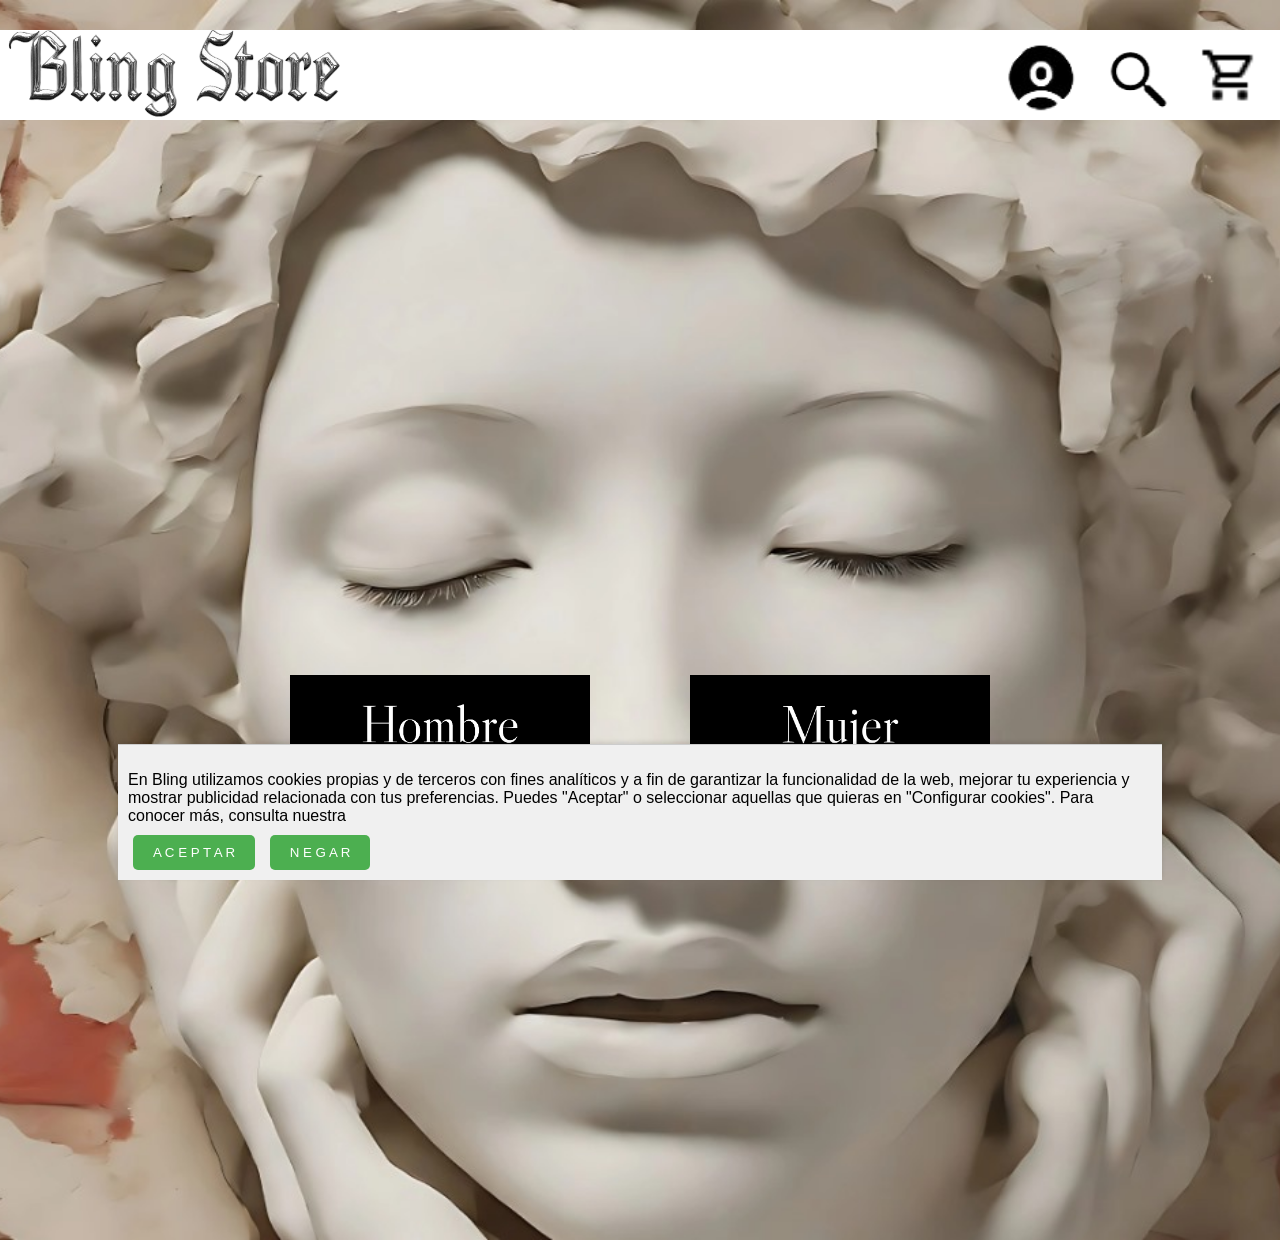
<file: index.html>
<!DOCTYPE html>
<html lang="en">
<head>
<meta charset="UTF-8">
<meta name="viewport" content="width=device-width, initial-scale=1.0">
<title></title>
<style>
  /* Estilos generales */
  body {
    margin: 0;
    padding: 0;
    background-image: url(../Imagenes/inicio.jpeg);
    background-repeat: no-repeat;
    background-size: cover;
    background-position: center top; /* Centra la imagen horizontalmente y la mantiene en la parte superior */
    font-family: Arial, sans-serif;
    overflow-y: auto; /* Habilita el desplazamiento vertical */
  }
  
  /* Estilos del contenedor principal */
  .container {
    width: 80%;
    max-width: 800px;
    margin: 0 auto;
    padding: 20px;
    min-height: 1200px; /* Ajusta la altura mínima para extender el scroll más allá del final de la imagen */
    position: relative; /* Establece la posición relativa para poder posicionar elementos absolutos dentro */
  }
  
  /* Estilos del contenido */
  .content {
    /* No es necesario ajustar la altura del contenido */
  }
  
  /* Estilos de la caja horizontal */
  .horizontal-box {
    background-color: white;
    height: 90px; /* Ajusta la altura de la caja */
    width: 100%;
    position: fixed;
    top: 30px; /* Ajusta la distancia desde la parte superior */
    left: 0;
    z-index: 1000;
    background-image: url(../Imagenes/prueb\ logo.png);
    background-size: contain;
    background-position: left center;
    background-repeat: no-repeat;
    padding-left: 100px; /* Espacio adicional para la imagen */
  }

  /* Estilos de las cajas adicionales */
  .additional-box {
    width: 300px; /* Ancho de la caja */
    height: 100px; /* Altura de la caja */
    position: absolute; /* Posicionamiento absoluto */
    top: calc(50% + 55px); /* Centrado verticalmente con un desplazamiento hacia abajo */
    background-size: cover;
    background-position: center;
    background-repeat: no-repeat;
  }

  /* Estilos de la caja roja */
  .additional-box-red {
    background-color: red; /* Color de fondo de la caja roja */
    left: calc(50% - 350px); /* Centrado horizontalmente con un desplazamiento hacia la izquierda */
    background-image: url(../Imagenes/hombre2.png);
  }

  /* Estilos de la segunda caja adicional */
  .additional-box-blue {
    background-color: blue; /* Color de fondo de la segunda caja azul */
    left: calc(50% + 50px); /* Ajusta la posición horizontal */
    background-image: url(../Imagenes/mujer\ 2.png);
  }

  /* Estilo para el enlace */
  .link-box {
    text-decoration: none; /* Quita el subrayado del enlace */
    color: inherit; /* Utiliza el color de texto heredado */
  }

  /* Estilo para el carrito de compras */
  .shopping-cart {
    position: fixed;
    top: 45px; /* Ajusta la distancia desde la parte superior */
    right: 20px;
    z-index: 1001; /* Asegura que el carrito de compras esté por encima de la caja blanca */
    width: 60px; /* Tamaño aumentado */
    height: auto; /* Para mantener la proporción */
  }

  /* Estilo para la segunda imagen (lupa) */
  .search-icon {
    position: fixed;
    top: 45px; /* Ajusta la distancia desde la parte superior */
    right: 100px; /* Ajusta la distancia desde el lado derecho */
    z-index: 1001; /* Asegura que la segunda imagen esté por encima de la caja blanca */
    width: 80px; /* Tamaño de la segunda imagen */
    height: auto; /* Para mantener la proporción */
    cursor: pointer; /* Cambia el cursor al pasar sobre la lupa */
  }

  /* Estilos para la imagen de cuenta */
  .account-icon {
    position: fixed;
    top: 40px; /* Ajusta la distancia desde la parte superior */
    right: calc(100px + 80px + 20px); /* Ajusta la distancia desde el lado derecho */
    z-index: 1001; /* Asegura que la imagen de cuenta esté por encima de la caja blanca */
    width: 80px; /* Tamaño de la imagen de cuenta */
    height: auto; /* Para mantener la proporción */
    cursor: pointer; /* Cambia el cursor al pasar sobre la imagen de cuenta */
  }

  /* Estilos para el cuadro de búsqueda */
  .search-box {
    position: fixed;
    top: 120px; /* Ajusta la distancia desde la parte superior */
    right: calc(50% - 500px); /* Ajusta la distancia desde el lado derecho */
    z-index: 1002; /* Asegura que el cuadro de búsqueda esté sobre la lupa */
    width: 1000px; /* Ancho del cuadro de búsqueda */
    height: 30px; /* Altura del cuadro de búsqueda */
    padding: 5px; /* Espaciado interno */
    border: 1px solid #ccc; /* Borde del cuadro de búsqueda */
    background-color: white; /* Color de fondo */
    display: none; /* Por defecto, oculto */
  }

  /* Estilos para el cuadro de texto */
  .text-box {
    position: fixed;
    top: 120px; /* Ajusta la distancia desde la parte superior */
    right: calc(50% - 500px); /* Ajusta la distancia desde el lado derecho */
    z-index: 1003; /* Asegura que el cuadro de texto esté sobre el cuadro de búsqueda */
    width: 1000px; /* Ancho del cuadro de texto */
    height: 30px; /* Altura del cuadro de texto */
    padding: 5px; /* Espaciado interno */
    border: 1px solid #ccc; /* Borde del cuadro de texto */
    background-color: white; /* Color de fondo */
    display: none; /* Por defecto, oculto */
  }
</style>
</head>
<body>

<div class="horizontal-box"></div>

<div class="container">
  <div class="content">
    <!-- Contenido de la página -->
    <!-- Cajas adicionales -->
    <a href="../Hombre/hombre.html" class="link-box">
      <div class="additional-box additional-box-red"></div>
    </a>
    <a href="../mujer/mujer.html" class="link-box">
      <div class="additional-box additional-box-blue"></div>
    </a>
  </div>
</div>

<!-- Agregando la imagen del carrito de compras -->
<a href=..\pagina_de_pago\pagina_de_pago.html class="link-box">
  <img src=..\Imagenes\shoppingcart.png alt="Shopping Cart" class="shopping-cart">
</a>

<!-- Agregando la imagen de cuenta -->
<a href=..\cuenta\micuenta.html class="link-box">
  <img src=..\Imagenes\cuenta.png alt="Cuenta" class="account-icon" id="accountIcon">
</a>



<!-- Agregando la segunda imagen (lupa) -->
<img src=..\Imagenes\lupa.png alt="Second Image" class="search-icon" id="searchIcon">

<!-- Cuadro de búsqueda -->
<div class="search-box" id="searchBox">
  <input type="text" placeholder="Buscar...">
</div>

<!-- Cuadro de texto -->
<div class="text-box" id="textBox">
  <input type="text" placeholder="Texto...">
</div>

<script>
  // Script para mostrar/ocultar el cuadro de búsqueda al hacer clic en la lupa
  const searchIcon = document.getElementById("searchIcon");
  const searchBox = document.getElementById("searchBox");
  const textBox = document.getElementById("textBox");

  searchIcon.addEventListener("click", function() {
    if (searchBox.style.display === "none") {
      searchBox.style.display = "block";
      textBox.style.display = "block";
    } else {
      searchBox.style.display = "none";
      textBox.style.display = "none";
    }
  });
</script>

<style>
  .cookie-notification {
    position: fixed;
    bottom: 20px; /* Ajuste de la posición vertical */
    left: 50%; /* Ajuste de la posición horizontal */
    transform: translateX(-50%) translateY(100%); /* Centrado horizontal y oculto verticalmente */
    width: 80%; /* Ajuste opcional del ancho */
    background-color: #f0f0f0;
    padding: 10px;
    border-top: 1px solid #ccc;
    text-align: left;
    transition: all 0.3s ease-in-out;
    box-shadow: 0 -2px 4px rgba(0, 0, 0, 0.1);
  }

  .cookie-notification.visible {
    transform: translateX(-50%) translateY(0); /* Centrado horizontal y visible verticalmente */
  }

  .cookie-notification p {
    margin-bottom: 10px;
  }

  .cookie-notification button {
    background-color: #4CAF50;
    color: #fff;
    padding: 10px 20px;
    border: none;
    border-radius: 5px;
    cursor: pointer;
    margin: 0 5px;
  }

  .cookie-notification button:hover {
    background-color: #4CAF50;
  }
</style>
</head>
<body>

<div class="cookie-notification">
  <p>En Bling utilizamos cookies propias y de terceros con fines analíticos y a fin de garantizar la funcionalidad de la web, 
    mejorar tu experiencia y mostrar publicidad relacionada con tus preferencias. Puedes "Aceptar" o seleccionar aquellas que quieras 
    en "Configurar cookies". Para conocer más, consulta nuestra </p>
  <button class="accept-cookies">A C E P T A R</button>
  <button class="reject-cookies">N E G A R</button>
</div>

<script>
  const cookieNotification = document.querySelector('.cookie-notification');
  const acceptButton = document.querySelector('.accept-cookies');
  const rejectButton = document.querySelector('.reject-cookies');

  acceptButton.addEventListener('click', () => {
    // Set cookie to accept cookies
    document.cookie = 'cookies_accepted=true; expires=Fri, 31 Dec 9999 23:59:59 GMT;';
    cookieNotification.classList.remove('visible');
  });

  rejectButton.addEventListener('click', () => {
    // Set cookie to reject cookies
    document.cookie = 'cookies_accepted=false; expires=Fri, 31 Dec 9999 23:59:59 GMT;';
    cookieNotification.classList.remove('visible');
  });

  // Show the cookie notification after 5 seconds
  setTimeout(() => {
    cookieNotification.classList.add('visible');
  }, 1000);

  src="cookies.js"
</script>

</body>
</html>



</body>
</html>
</file>
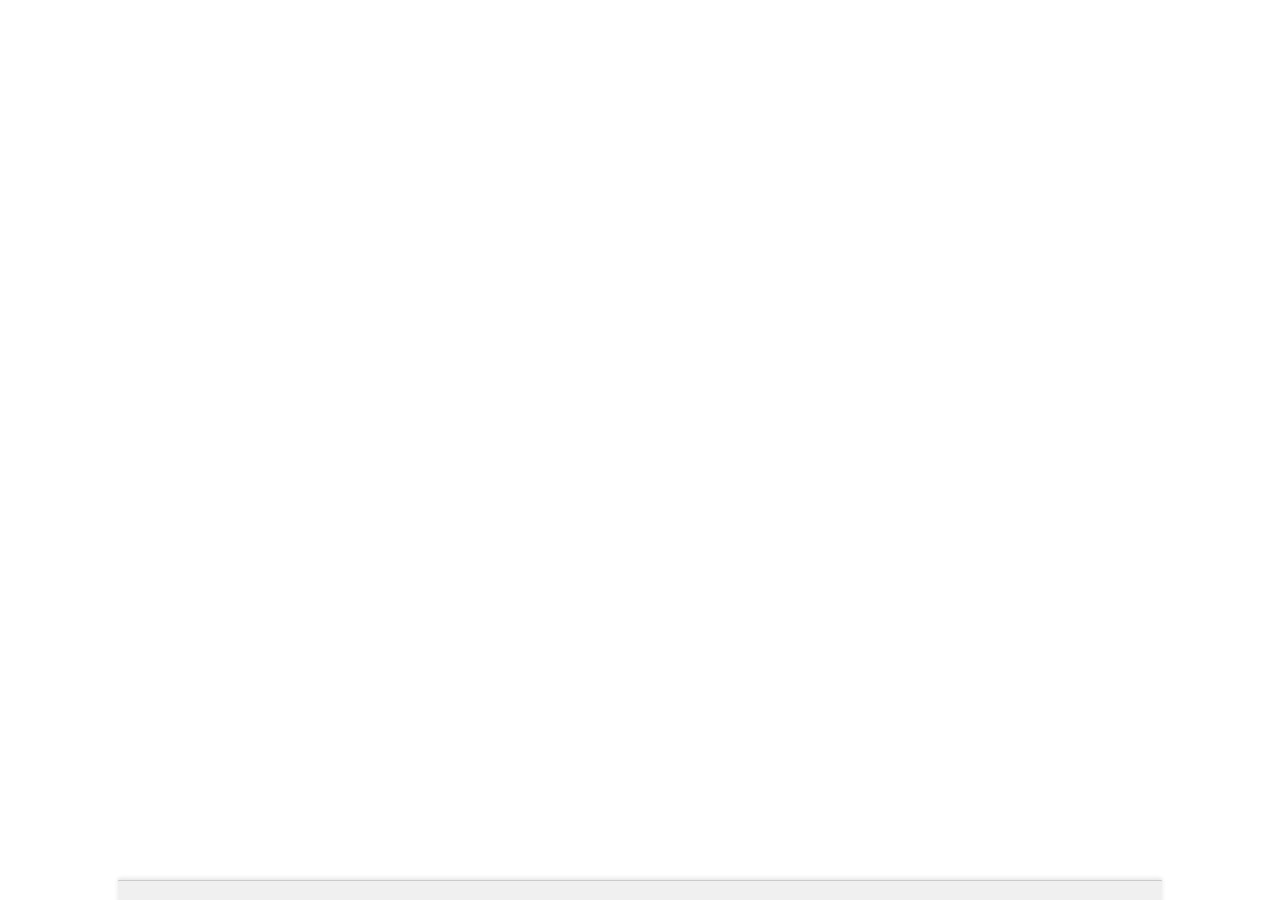
<file: COOKIES/cookies.html>
<!DOCTYPE html>
<html lang="en">
<head>
<meta charset="UTF-8">
<meta name="viewport" content="width=device-width, initial-scale=1.0">
<title>Cookie Notification</title>
<style>
  .cookie-notification {
    position: fixed;
    bottom: 20px; /* Ajuste de la posición vertical */
    left: 50%; /* Ajuste de la posición horizontal */
    transform: translateX(-50%) translateY(100%); /* Centrado horizontal y oculto verticalmente */
    width: 80%; /* Ajuste opcional del ancho */
    background-color: #f0f0f0;
    padding: 10px;
    border-top: 1px solid #ccc;
    text-align: left;
    transition: all 0.3s ease-in-out;
    box-shadow: 0 -2px 4px rgba(0, 0, 0, 0.1);
  }

  .cookie-notification.visible {
    transform: translateX(-50%) translateY(0); /* Centrado horizontal y visible verticalmente */
  }

  .cookie-notification p {
    margin-bottom: 10px;
  }

  .cookie-notification button {
    background-color: #4CAF50;
    color: #fff;
    padding: 10px 20px;
    border: none;
    border-radius: 5px;
    cursor: pointer;
    margin: 0 5px;
  }

  .cookie-notification button:hover {
    background-color: #4CAF50;
  }
</style>
</head>
<body>

<div class="cookie-notification">
  <p>En avianca utilizamos cookies propias y de terceros con fines analíticos y a fin de garantizar la funcionalidad de la web, 
    mejorar tu experiencia y mostrar publicidad relacionada con tus preferencias. Puedes "Aceptar" o seleccionar aquellas que quieras 
    en "Configurar cookies". Para conocer más, consulta nuestra </p>
  <button class="accept-cookies">A C E P T A R</button>
  <button class="reject-cookies">N E G A R</button>
</div>

<script>
  const cookieNotification = document.querySelector('.cookie-notification');
  const acceptButton = document.querySelector('.accept-cookies');
  const rejectButton = document.querySelector('.reject-cookies');

  acceptButton.addEventListener('click', () => {
    // Set cookie to accept cookies
    document.cookie = 'cookies_accepted=true; expires=Fri, 31 Dec 9999 23:59:59 GMT;';
    cookieNotification.classList.remove('visible');
  });

  rejectButton.addEventListener('click', () => {
    // Set cookie to reject cookies
    document.cookie = 'cookies_accepted=false; expires=Fri, 31 Dec 9999 23:59:59 GMT;';
    cookieNotification.classList.remove('visible');
  });

  // Show the cookie notification after 5 seconds
  setTimeout(() => {
    cookieNotification.classList.add('visible');
  }, 1000);
</script>

</body>
</html>
</file>
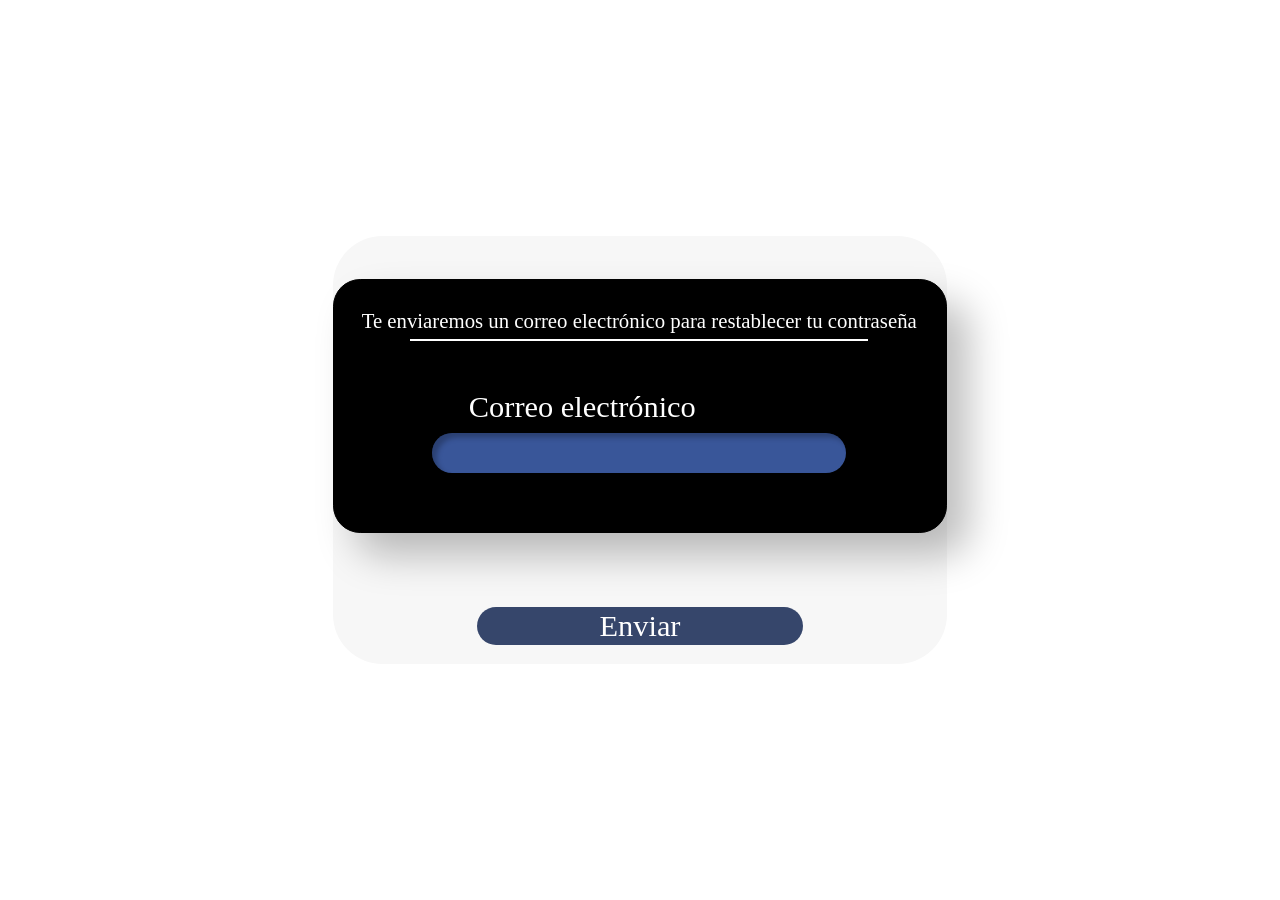
<file: correoestablecimiento/correoreestablecimiento.html>
<!DOCTYPE html>
<html lang="en">
<head>
    <meta charset="UTF-8">
    <meta name="viewport" content="width=device-width, initial-scale=1.0">
    <title>Document</title>
    <link rel="stylesheet" href="stylecorreoreestablecimiento.css">
    <style>
        body {
          margin: 0;
          padding: 0;
          display: flex;
          justify-content: center; /* Centrar horizontalmente */
          align-items: center; /* Centrar verticalmente */
          height: 100vh; /* Altura del viewport */
        }
        .iniciar-sesi-n {
          /* Estilos adicionales para el contenedor principal */
          background-color: #f0f0f0;
          padding: 20px;
          border-radius: 10px;
          box-shadow: 0px 0px 10px rgba(0, 0, 0, 0.1);
        }
        /* Puedes agregar más estilos para los elementos internos si es necesario */
      </style>
</head>

<body>
    <div class="reestablecer-contrase-a">
        <div class="container">
          <div class="group-1">
            <div class="texto">
              Te enviaremos un correo electrónico para restablecer tu contraseña
            </div>
            <div class="line-3">
            </div>
          </div>
          <div class="textbotton-enlace">
            <div class="texto-1">
              Correo electrónico
            </div>
            <div class="rectangle-9">
            </div>
          </div>
        </div>
        <div class="textbotton">
          <span class="texto-2">
            Enviar
          </span>
        </div>
      </div>
</body>
</html>
</file>
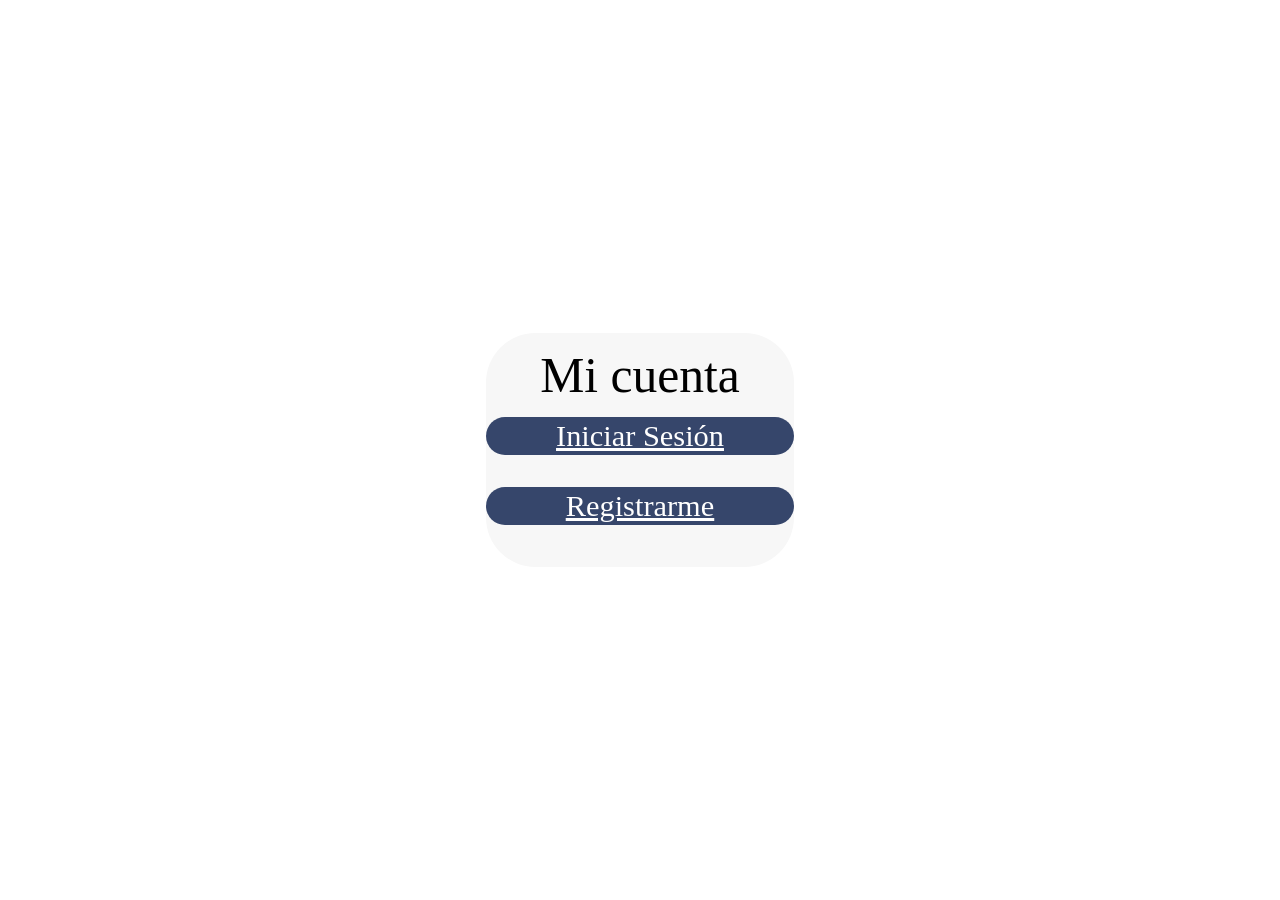
<file: cuenta/micuenta.html>
<!DOCTYPE html>
<html lang="en">
<head>
    <meta charset="UTF-8">
    <meta name="viewport" content="width=device-width, initial-scale=1.0">
    <title>Document</title>
    <link rel="stylesheet" href="stylemicuenta.css">
    <style>
        body {
          margin: 0;
          padding: 0;
          display: flex;
          justify-content: center; /* Centrar horizontalmente */
          align-items: center; /* Centrar verticalmente */
          height: 100vh; /* Altura del viewport */
        }
        .iniciar-sesi-n {
          /* Estilos adicionales para el contenedor principal */
          background-color: #f0f0f0;
          padding: 20px;
          border-radius: 10px;
          box-shadow: 0px 0px 10px rgba(0, 0, 0, 0.1);
        }
        /* Puedes agregar más estilos para los elementos internos si es necesario */
      </style>
</head>

<body>
  <div class="mi-cuenta">
      <div class="mi-cuenta-1">
        Mi cuenta
      </div>
      <div class="textbotton">
        <a href=..\iniciar_sesión\iniciarsesion.html class="texto">Iniciar Sesión</a>
      </div>
      <div class="textbotton-1">
        <a href=..\registro\registrarse.html class="texto-1">Registrarme</a>
      </div>
    </div>
</body>
</html>
</file>
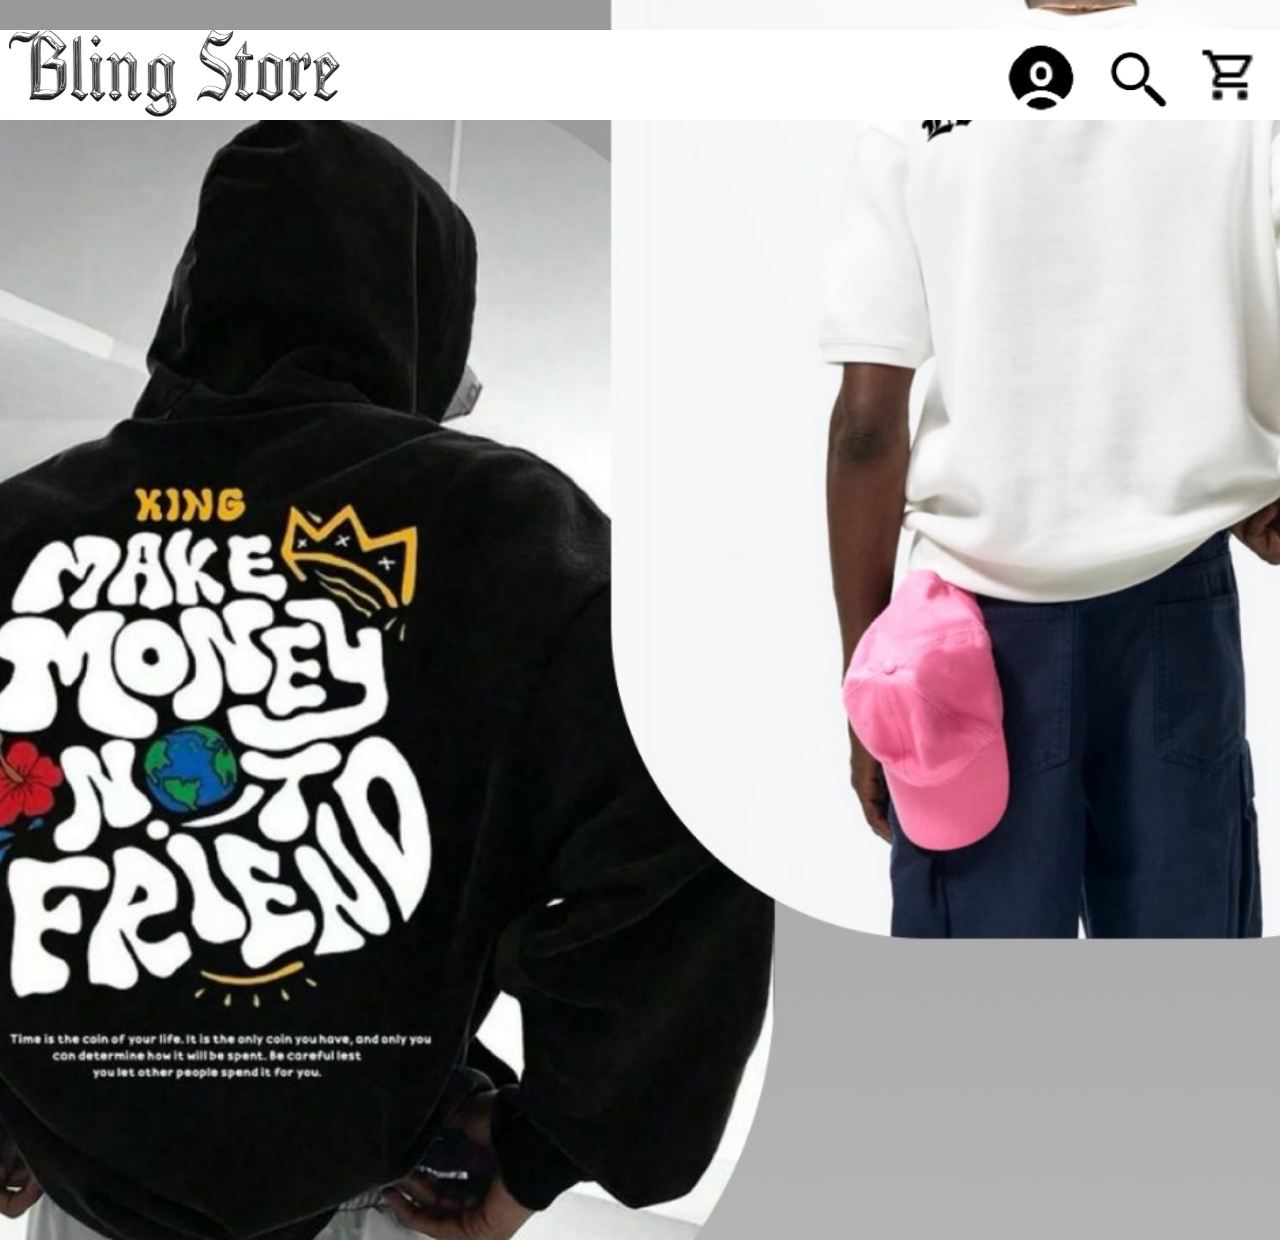
<file: Hombre/hombre.html>
<!DOCTYPE html>
<html lang="en">
<head>
<meta charset="UTF-8">
<meta name="viewport" content="width=device-width, initial-scale=1.0">
<title></title>
<style>
  /* Estilos generales */
  body {
    margin: 0;
    padding: 0;
    background-image: url(../Imagenes/hombre.jpeg);
    background-repeat: no-repeat;
    background-size: cover;
    background-position: center;
    font-family: Arial, sans-serif;
    overflow-y: auto; /* Habilita el desplazamiento vertical */
  }
  
  /* Estilos del contenedor principal */
  .container {
    width: 80%;
    max-width: 800px;
    margin: 0 auto;
    padding: 20px;
    min-height: 1200px; /* Ajusta la altura mínima para extender el scroll más allá del final de la imagen */
    position: relative; /* Establece la posición relativa para poder posicionar elementos absolutos dentro */
  }
  
  /* Estilos del contenido */
  .content {
    /* No es necesario ajustar la altura del contenido */
  }
  
  /* Estilos de la caja horizontal */
  .horizontal-box {
    background-color: white;
    height: 90px; /* Ajusta la altura de la caja */
    width: 100%;
    position: fixed;
    top: 30px; /* Ajusta la distancia desde la parte superior */
    left: 0;
    z-index: 1000;
    background-image: url(../Imagenes/prueb\ logo.png); /* Reintegrado el logo */
    background-size: contain;
    background-position: left center;
    background-repeat: no-repeat;
    padding-left: 100px; /* Espacio adicional para la imagen */
  }

  /* Estilo para el enlace */
  .link-box {
    text-decoration: none; /* Quita el subrayado del enlace */
    color: inherit; /* Utiliza el color de texto heredado */
  }

  /* Estilo para el carrito de compras */
  .shopping-cart {
    position: fixed;
    top: 45px; /* Ajusta la distancia desde la parte superior */
    right: 20px;
    z-index: 1001; /* Asegura que el carrito de compras esté por encima de la caja blanca */
    width: 60px; /* Tamaño aumentado */
    height: auto; /* Para mantener la proporción */
  }

  /* Estilo para la segunda imagen (lupa) */
  .search-icon {
    position: fixed;
    top: 45px; /* Ajusta la distancia desde la parte superior */
    right: 100px; /* Ajusta la distancia desde el lado derecho */
    z-index: 1001; /* Asegura que la segunda imagen esté por encima de la caja blanca */
    width: 80px; /* Tamaño de la segunda imagen */
    height: auto; /* Para mantener la proporción */
    cursor: pointer; /* Cambia el cursor al pasar sobre la lupa */
  }

  /* Estilos para la imagen de cuenta */
  .account-icon {
    position: fixed;
    top: 40px; /* Ajusta la distancia desde la parte superior */
    right: calc(100px + 80px + 20px); /* Ajusta la distancia desde el lado derecho */
    z-index: 1001; /* Asegura que la imagen de cuenta esté por encima de la caja blanca */
    width: 80px; /* Tamaño de la imagen de cuenta */
    height: auto; /* Para mantener la proporción */
    cursor: pointer; /* Cambia el cursor al pasar sobre la imagen de cuenta */
  }

  /* Estilos para el cuadro de búsqueda */
  .search-box {
    position: fixed;
    top: 120px; /* Ajusta la distancia desde la parte superior */
    right: calc(50% - 500px); /* Ajusta la distancia desde el lado derecho */
    z-index: 1002; /* Asegura que el cuadro de búsqueda esté sobre la lupa */
    width: 1000px; /* Ancho del cuadro de búsqueda */
    height: 30px; /* Altura del cuadro de búsqueda */
    padding: 5px; /* Espaciado interno */
    border: 1px solid #ccc; /* Borde del cuadro de búsqueda */
    background-color: white; /* Color de fondo */
    display: none; /* Por defecto, oculto */
  }

  /* Estilos para el cuadro de texto */
  .text-box {
    position: fixed;
    top: 120px; /* Ajusta la distancia desde la parte superior */
    right: calc(50% - 500px); /* Ajusta la distancia desde el lado derecho */
    z-index: 1003; /* Asegura que el cuadro de texto esté sobre el cuadro de búsqueda */
    width: 1000px; /* Ancho del cuadro de texto */
    height: 30px; /* Altura del cuadro de texto */
    padding: 5px; /* Espaciado interno */
    border: 1px solid #ccc; /* Borde del cuadro de texto */
    background-color: white; /* Color de fondo */
    display: none; /* Por defecto, oculto */
  }
</style>
</head>
<body>

<div class="horizontal-box"></div>

<div class="container">
  <div class="content">
    <!-- Contenido de la página -->
    <!-- Aquí solía estar el título de la página, ahora eliminado -->

    <!-- Cajas adicionales -->
    <!-- Eliminadas las cajas de color rojo y azul -->
  </div>
</div>

<!-- Agregando la imagen del carrito de compras -->
<a href=..\pagina_de_pago\pagina_de_pago.html class="link-box">
  <img src=..\Imagenes\shoppingcart.png alt="Shopping Cart" class="shopping-cart">
</a>

<!-- Agregando la imagen de cuenta -->
<a href=..\cuenta\micuenta.html class="link-box">
  <img src=..\Imagenes\cuenta.png alt="Cuenta" class="account-icon" id="accountIcon">
</a>

<!-- Agregando la segunda imagen (lupa) -->
<img src=..\Imagenes\lupa.png alt="Second Image" class="search-icon" id="searchIcon">

<!-- Cuadro de búsqueda -->
<div class="search-box" id="searchBox">
  <input type="text" placeholder="Buscar...">
</div>

<!-- Cuadro de texto -->
<div class="text-box" id="textBox">
  <input type="text" placeholder="Texto...">
</div>

<script>
  // Script para mostrar/ocultar el cuadro de búsqueda al hacer clic en la lupa
  const searchIcon = document.getElementById("searchIcon");
  const searchBox = document.getElementById("searchBox");
  const textBox = document.getElementById("textBox");

  searchIcon.addEventListener("click", function() {
    if (searchBox.style.display === "none") {
      searchBox.style.display = "block";
      textBox.style.display = "block";
    } else {
      searchBox.style.display = "none";
      textBox.style.display = "none";
    }
  });
</script>

</body>
</html>
</file>
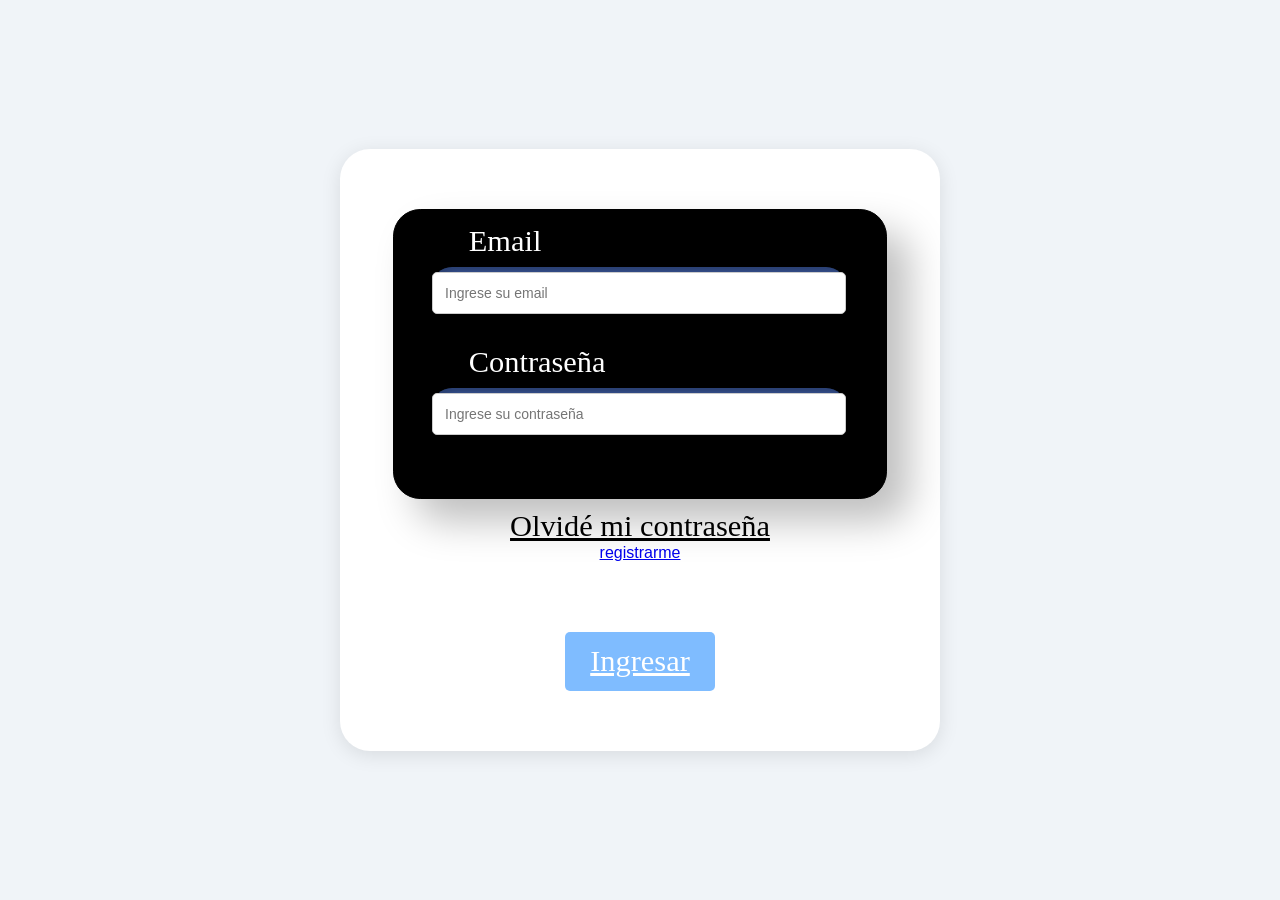
<file: iniciar_sesión/iniciarsesion.html>
<!DOCTYPE html>
<html lang="en">
<head>
    <meta charset="UTF-8">
    <meta name="viewport" content="width=device-width, initial-scale=1.0">
    <title>Document</title>
    <link rel="stylesheet" href="styleiniciarsesion.css">
    <style>
        body {
          margin: 0;
          padding: 0;
          display: flex;
          justify-content: center; /* Centrar horizontalmente */
          align-items: center; /* Centrar verticalmente */
          height: 100vh; /* Altura del viewport */
          background-color: #f0f4f8; /* Fondo claro */
          font-family: 'Arial', sans-serif; /* Fuente más moderna */
        }
        .iniciar-sesi-n {
          background-color: #fff;
          padding: 60px;
          border-radius: 30px;
          box-shadow: 0px 4px 20px rgba(0, 0, 0, 0.1);
          width: 600px; /* Ancho fijo para el contenedor */
          text-align: center; /* Centrar texto */
        }
        .container {
          margin-bottom: 20px; /* Espacio entre contenedores */
        }
        .textbotton-enlace-usuario, .textbotton-enlace-contrasea {
          margin-bottom: 20px; /* Espacio entre campos de entrada */
        }
        .texto-1, .texto-2 {
          margin-bottom: 10px; /* Espacio entre etiqueta y campo */
          font-weight: bold; /* Texto en negrita */
          color: #333; /* Color de texto */
          font-size: 16px; /* Tamaño de texto */
          text-align: left; /* Alinear texto a la izquierda */
        }
        .rectangle-9, .rectangle-91 {
          margin-bottom: 15px;
        }
        input[type="text"], input[type="password"] {
          width: 100%;
          padding: 12px;
          margin-top: 5px;
          border: 1px solid #ccc;
          border-radius: 5px;
          font-size: 14px;
          box-sizing: border-box;
        }
        input[type="text"]:focus, input[type="password"]:focus {
          border-color: rgba(0, 123, 255, 0.5);
          outline: none;
          box-shadow: 0 0 5px rgba(0, 123, 255, 0.5);
        }
        .olvid-mi-contrasea {
          text-align: right;
          margin-bottom: 20px;
        }
        .olvid-mi-contrasea a {
          font-size: 14px;
          color: #007bff;
          text-decoration: none;
        }
        .olvid-mi-contrasea a:hover {
          text-decoration: underline;
        }
        .registrarme {
          text-align: center;
          margin-bottom: 20px;
        }
        .registrarme-1 {
          font-size: 14px;
          color: #007bff;
          cursor: pointer;
          text-decoration: none;
        }
        .registrarme-1:hover {
          text-decoration: underline;
        }
        .textbotton {
          text-align: center;
          margin-top: 20px;
        }
        .texto {
          text-align: center;
          display: inline-block;
          padding: 12px 25px;
          background-color: rgba(0, 123, 255, 0.5);
          color: #c50e0e;
          border-radius: 5px;
          cursor: pointer;
          font-size: 16px;
          border: none;
        }
        .texto:hover {
          background-color: #0056b3;
        }
      </style>
</head>

<body>
      <div class="iniciar-sesi-n">
        <form id="login-form">
          <div class="container">
            <div class="textbotton-enlace-usuario">
              <div class="texto-1">
                Email
              </div>
              <div class="rectangle-9">
                <input type="text" id="email" name="email" placeholder="Ingrese su email">
              </div>
            </div>
            <div class="textbotton-enlace-contrasea">
              <div class="texto-2">
                Contraseña
              </div>
              <div class="rectangle-91">
                <input type="password" id="password" name="password" placeholder="Ingrese su contraseña">
              </div>
            </div>
          </div>
          <div class="olvide-mi-contrasea">
            <a href="../restablecimientocontraseña/restablecimientocontraeña.html" class="olvid-mi-contrasea-1">Olvidé mi contraseña</a>
          </div>
          <div class="registrarme">
            <a href="../cuenta/micuenta.html" class="registrarme">registrarme</a>
          </div>
          
            <a href="../index/index.html" class="texto">Ingresar</a>
          </div>
        </form>
      </div>

      
</body>
</html>
</file>
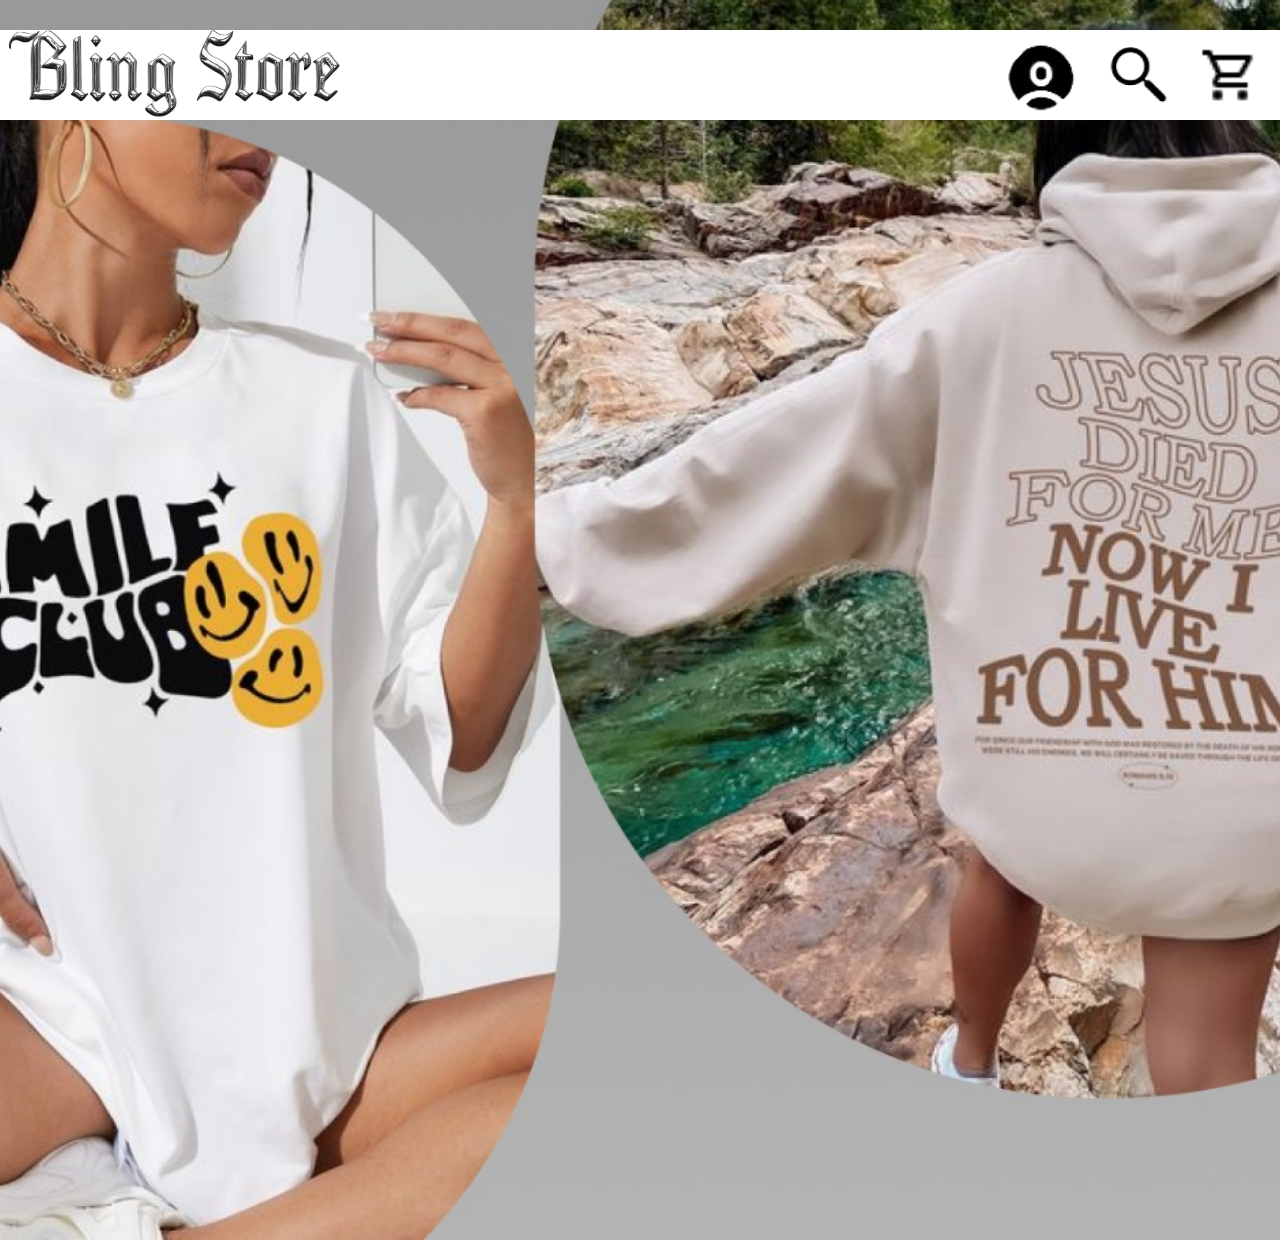
<file: mujer/mujer.html>
<!DOCTYPE html>
<html lang="en">
<head>
<meta charset="UTF-8">
<meta name="viewport" content="width=device-width, initial-scale=1.0">
<title></title>
<style>
  /* Estilos generales */
  body {
    margin: 0;
    padding: 0;
    background-image: url(../Imagenes/mujer.jpeg);
    background-repeat: no-repeat;
    background-size: cover;
    background-position: center;
    font-family: Arial, sans-serif;
    overflow-y: auto; /* Habilita el desplazamiento vertical */
  }
  
  /* Estilos del contenedor principal */
  .container {
    width: 80%;
    max-width: 800px;
    margin: 0 auto;
    padding: 20px;
    min-height: 1200px; /* Ajusta la altura mínima para extender el scroll más allá del final de la imagen */
    position: relative; /* Establece la posición relativa para poder posicionar elementos absolutos dentro */
  }
  
  /* Estilos del contenido */
  .content {
    /* No es necesario ajustar la altura del contenido */
  }
  
  /* Estilos de la caja horizontal */
  .horizontal-box {
    background-color: white;
    height: 90px; /* Ajusta la altura de la caja */
    width: 100%;
    position: fixed;
    top: 30px; /* Ajusta la distancia desde la parte superior */
    left: 0;
    z-index: 1000;
    background-image: url(../Imagenes/prueb\ logo.png); /* Reintegrado el logo */
    background-size: contain;
    background-position: left center;
    background-repeat: no-repeat;
    padding-left: 100px; /* Espacio adicional para la imagen */
  }

  /* Estilo para el enlace */
  .link-box {
    text-decoration: none; /* Quita el subrayado del enlace */
    color: inherit; /* Utiliza el color de texto heredado */
  }

  /* Estilo para el carrito de compras */
  .shopping-cart {
    position: fixed;
    top: 45px; /* Ajusta la distancia desde la parte superior */
    right: 20px;
    z-index: 1001; /* Asegura que el carrito de compras esté por encima de la caja blanca */
    width: 60px; /* Tamaño aumentado */
    height: auto; /* Para mantener la proporción */
  }

  /* Estilo para la segunda imagen (lupa) */
  .search-icon {
    position: fixed;
    top: 40px; /* Ajusta la distancia desde la parte superior */
    right: 100px; /* Ajusta la distancia desde el lado derecho */
    z-index: 1001; /* Asegura que la segunda imagen esté por encima de la caja blanca */
    width: 80px; /* Tamaño de la segunda imagen */
    height: auto; /* Para mantener la proporción */
    cursor: pointer; /* Cambia el cursor al pasar sobre la lupa */
  }

  /* Estilos para la imagen de cuenta */
  .account-icon {
    position: fixed;
    top: 40px; /* Ajusta la distancia desde la parte superior */
    right: calc(100px + 80px + 20px); /* Ajusta la distancia desde el lado derecho */
    z-index: 1001; /* Asegura que la imagen de cuenta esté por encima de la caja blanca */
    width: 80px; /* Tamaño de la imagen de cuenta */
    height: auto; /* Para mantener la proporción */
    cursor: pointer; /* Cambia el cursor al pasar sobre la imagen de cuenta */
  }

  /* Estilos para el cuadro de búsqueda */
  .search-box {
    position: fixed;
    top: 120px; /* Ajusta la distancia desde la parte superior */
    right: calc(50% - 500px); /* Ajusta la distancia desde el lado derecho */
    z-index: 1002; /* Asegura que el cuadro de búsqueda esté sobre la lupa */
    width: 1000px; /* Ancho del cuadro de búsqueda */
    height: 30px; /* Altura del cuadro de búsqueda */
    padding: 5px; /* Espaciado interno */
    border: 1px solid #ccc; /* Borde del cuadro de búsqueda */
    background-color: white; /* Color de fondo */
    display: none; /* Por defecto, oculto */
  }

  /* Estilos para el cuadro de texto */
  .text-box {
    position: fixed;
    top: 120px; /* Ajusta la distancia desde la parte superior */
    right: calc(50% - 500px); /* Ajusta la distancia desde el lado derecho */
    z-index: 1003; /* Asegura que el cuadro de texto esté sobre el cuadro de búsqueda */
    width: 1000px; /* Ancho del cuadro de texto */
    height: 30px; /* Altura del cuadro de texto */
    padding: 5px; /* Espaciado interno */
    border: 1px solid #ccc; /* Borde del cuadro de texto */
    background-color: white; /* Color de fondo */
    display: none; /* Por defecto, oculto */
  }

  .content img {
    width: 100%;
    max-width: 300px ;
    margin: 20px;
    position: relative;
    transition: transform 0.3 ease;

  }

  .content img:hover {
transform: scale(1.05);
  }

 /* Estilos para el botón de comprar */
 .buy-button {
    display: none;
    position: absolute;
    top: 50%;
    left: 50%;
    transform: translate(-50%, -50%);
    padding: 10px 20px;
    background-color: #007BFF;
    color: white;
    border: none;
    border-radius: 5px;
    cursor: pointer;
    font-size: 16px;
    z-index: 10;
  }

  .image-container {
    position: relative;
    display: inline-block;
  }

  .image-container:hover .buy-button {
    display: block;
  }

</style>
</head>
<body>

<div class="horizontal-box"></div>

<div class="container">
  <div class="content">
    <!-- Contenido de la página -->
    <!-- Aquí solía estar el título de la página, ahora eliminado -->

    <!-- Cajas adicionales -->
    <!-- Eliminadas las cajas de color rojo y azul -->
  </div>
</div>

<!-- Agregando la imagen del carrito de compras -->
<a href=..\pagina_de_pago\pagina_de_pago.html class="link-box">
  <img src=..\Imagenes\shoppingcart.png alt="Shopping Cart" class="shopping-cart">
</a>

<!-- Agregando la imagen de cuenta -->
<a href=..\cuenta\micuenta.html class="link-box">
  <img src=..\Imagenes\cuenta.png alt="Cuenta" class="account-icon" id="accountIcon">
</a>

<!-- Agregando la segunda imagen (lupa) -->
<img src=..\Imagenes\lupa.png alt="Second Image" class="search-icon" id="searchIcon">

<!-- Cuadro de búsqueda -->
<div class="search-box" id="searchBox">
  <input type="text" placeholder="Buscar...">
</div>

<!-- Cuadro de texto -->
<div class="text-box" id="textBox">
  <input type="text" placeholder="Texto...">
</div>

<script>
  // Script para mostrar/ocultar el cuadro de búsqueda al hacer clic en la lupa
  const searchIcon = document.getElementById("searchIcon");
  const searchBox = document.getElementById("searchBox");
  const textBox = document.getElementById("textBox");

  searchIcon.addEventListener("click", function() {
    if (searchBox.style.display === "none") {
      searchBox.style.display = "block";
      textBox.style.display = "block";
    } else {
      searchBox.style.display = "none";
      textBox.style.display = "none";
    }
  });
</script>

</body>
</html>
</file>
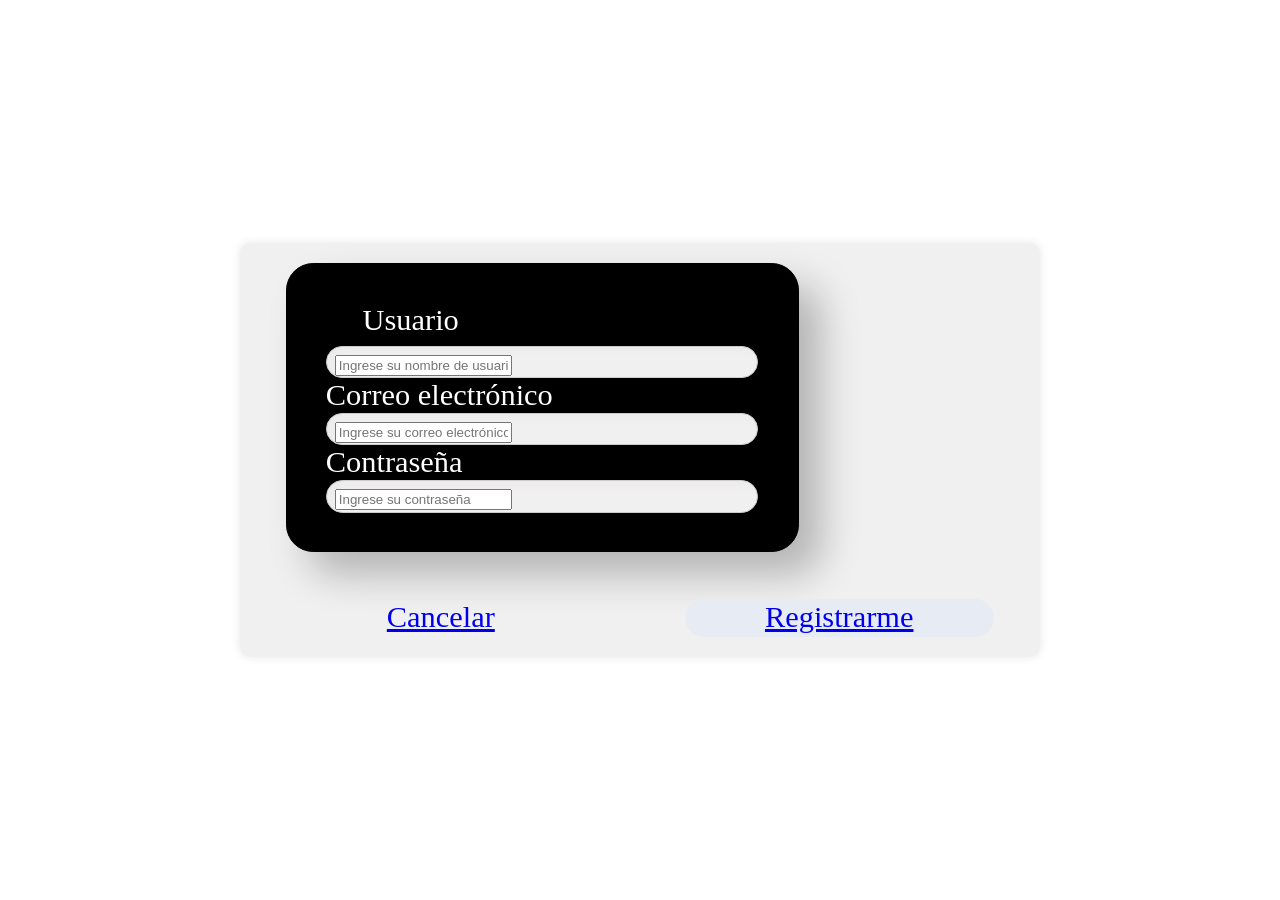
<file: registro/registrarse.html>
<!DOCTYPE html>
<html lang="en">
<head>
    <meta charset="UTF-8">
    <meta name="viewport" content="width=device-width, initial-scale=1.0">
    <title>Document</title>
    <link rel="stylesheet" href="styleregistrarse.css">
    <style>
        body {
          margin: 0;
          padding: 0;
          display: flex;
          justify-content: center; /* Centrar horizontalmente */
          align-items: center; /* Centrar verticalmente */
          height: 100vh; /* Altura del viewport */
        }
        .registrase {
          /* Estilos adicionales para el contenedor principal */
          background-color: #f0f0f0;
          padding: 20px;
          border-radius: 10px;
          box-shadow: 0px 0px 10px rgba(0, 0, 0, 0.1);
        }
        .rectangle-91 {
          border: 1px solid #ccc; /* Añade un borde gris */
          border-radius: 5px; /* Añade esquinas redondeadas */
          padding: 8px; /* Añade espacio interno */
          width: 30px; /* Ajusta el ancho del recuadro */
        }
        /* Puedes agregar más estilos para los elementos internos si es necesario */
    </style>
</head>

<body>
    <div class="registrase">
      <form id="login-form" onsubmit="return validateForm()">
        <div class="container">
          <div class="textbotton-enlace-usuario">
            <div class="texto-1">
              Usuario
            </div>
            <div class="rectangle-91">
              <input type="text" id="Usuario" name="Usuario" placeholder="Ingrese su nombre de usuario" required>
            </div>
          </div>
          <div class="textobotton-enlace-email">
            <div class="texto-2">            
              Correo electrónico
            </div>
            <div class="rectangle-91">
              <input type="email" id="correo" name="correo" placeholder="Ingrese su correo electrónico" required>
            </div>
          </div>
          <div class="textbotton-enlace-contraseña">
            <div class="texto-3">
              Contraseña
            </div>
            <div class="rectangle-91">
              <input type="password" id="contraseña" name="contraseña" placeholder="Ingrese su contraseña" required>
            </div>
          </div>
        </div>
        <div class="container-1">
          <div class="textbotton-cancelar">
            <span class="texto-3">
              <a href="../cuenta/micuenta.html" class="cuenta">Cancelar</a>
            </span>
          </div>
          <div class="textbotton">
            <span class="texto-2">
              <a href="../index/index.html" class="cuenta">Registrarme</a>
            </span>
          </div>
        </div>
      </form>
    </div>
    
    <script>
        function validateForm() {
            const password = document.getElementById('contraseña').value;
            const passwordRegex = /^(?=.*[a-z])(?=.*[A-Z])(?=.*\d).{8,}$/;

            if (!passwordRegex.test(password)) {
                alert('La contraseña debe tener al menos 8 caracteres, incluir una letra mayúscula, una letra minúscula y un número.');
                return false;
            }

            return true;
        }
    </script>
</body>
</html>
</file>
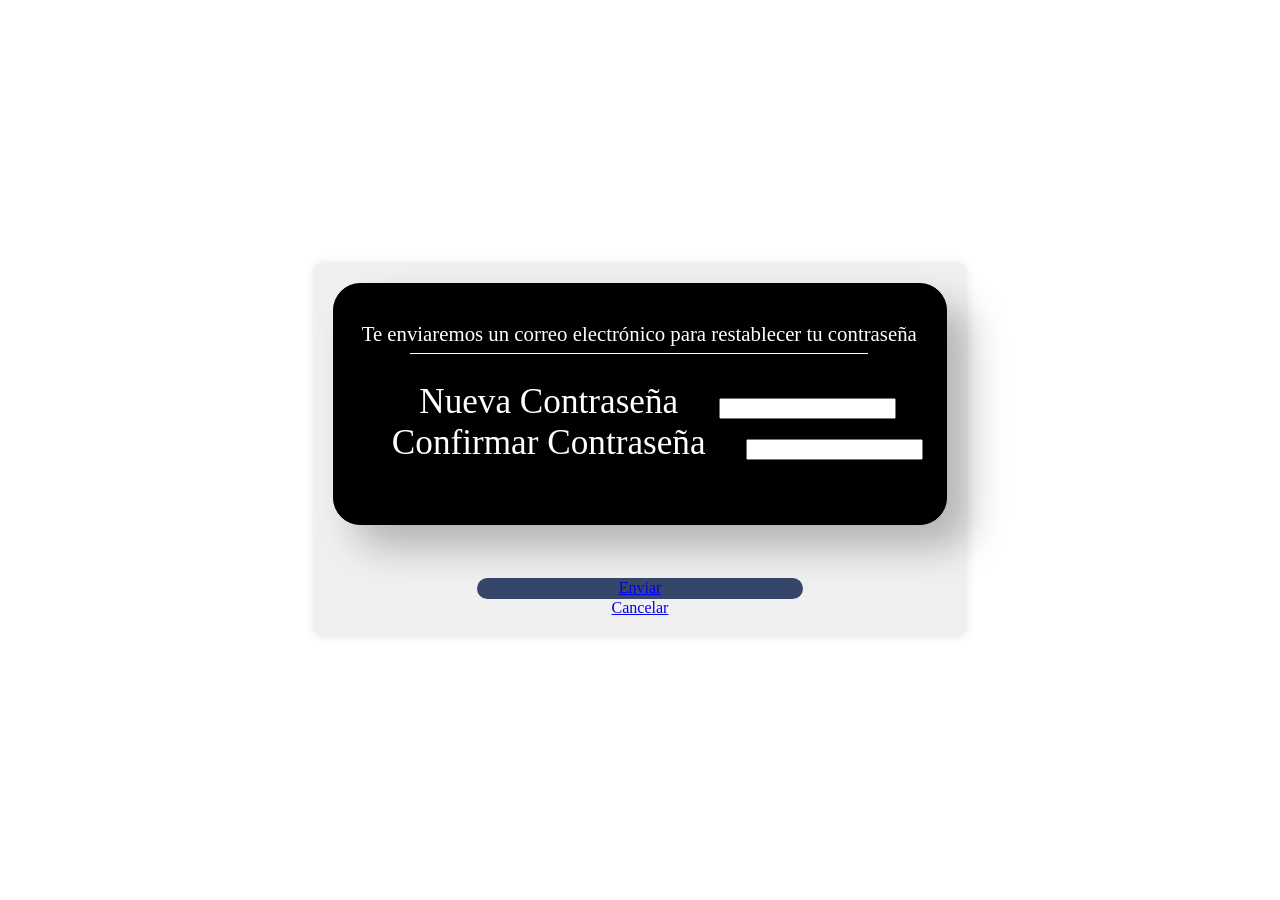
<file: restablecimientocontraseña/restablecimientocontraeña.html>
<!DOCTYPE html>
<html lang="en">
<head>
    <meta charset="UTF-8">
    <meta name="viewport" content="width=device-width, initial-scale=1.0">
    <title>Restablecimiento de Contraseña</title>
    <link rel="stylesheet" href="stylerestablecimientocontraseña.css">
    <style>
        body {
          margin: 0;
          padding: 0;
          display: flex;
          justify-content: center; /* Centrar horizontalmente */
          align-items: center; /* Centrar verticalmente */
          height: 100vh; /* Altura del viewport */
        }
        .restauraci-ncontrase-a {
          /* Estilos adicionales para el contenedor principal */
          background-color: #f0f0f0;
          padding: 20px;
          border-radius: 10px;
          box-shadow: 0px 0px 10px rgba(0, 0, 0, 0.1);
        }
        /* Puedes agregar más estilos para los elementos internos si es necesario */
    </style>
</head>

<body>
    <div class="restauraci-ncontrase-a">
        <div class="container">
          <div class="group-2">
            <div class="texto-2">
              Te enviaremos un correo electrónico para restablecer tu contraseña
            </div>
            <div class="line-3"></div>
          </div>
          <div class="input-field">
            <label for="new-password" class="texto">Nueva Contraseña</label>
            <input type="password" id="new-password" name="new-password">
          </div>
          <div class="input-field">
            <label for="confirm-password" class="texto">Confirmar Contraseña</label>
            <input type="password" id="confirm-password" name="confirm-password">
            <span id="message" style="color: red;"></span>
          </div>
        </div>
        <a   href="../iniciar_sesión/iniciarsesion.html"  onclick="return validatePasswords()" class="textbotton">Enviar</a>
        <!-- Usamos "return validatePasswords()" para detener el envío del formulario si las contraseñas no coinciden -->
        <a href="../index/index.html" class="enviar">Cancelar</a>
    </div>
    <script>
        function validatePasswords() {
            var newPassword = document.getElementById("new-password").value;
            var confirmPassword = document.getElementById("confirm-password").value;
            var message = document.getElementById("message");

            if (newPassword !== confirmPassword) {
                message.innerHTML = "Las contraseñas no coinciden";
                return false; // Devolvemos false para detener el envío del formulario
            } else {
                message.innerHTML = "";
                return true; // Devolvemos true para permitir el envío del formulario
            }
        }
    </script>
</body>
</html>
</file>
<file: correoestablecimiento/stylecorreoreestablecimiento.css>
.reestablecer-contrase-a {
    border-radius: 3.1rem;
    background: #F7F7F7;
    display: flex;
    flex-direction: column;
    align-items: center;
    padding: 2.7rem 0 1.2rem 0;
    box-sizing: border-box;
  }
  .reestablecer-contrase-a .group-1 {
    margin-bottom: 3.1rem;
    display: flex;
    flex-direction: column;
    align-items: center;
    width: fit-content;
    box-sizing: border-box;
  }
  .reestablecer-contrase-a .textbotton-enlace {
    margin: 0 1.3rem;
    display: flex;
    flex-direction: column;
    width: fit-content;
    box-sizing: border-box;
  }
  .reestablecer-contrase-a .textbotton {
    border-radius: 2.5rem;
    background: #36466B;
    position: relative;
    display: flex;
    flex-direction: row;
    justify-content: center;
    padding: 0.1rem 0;
    width: 20.4rem;
    box-sizing: border-box;
  }
  .reestablecer-contrase-a .container {
    box-shadow: 1.4rem 1.4rem 2.4rem 0rem rgba(0, 0, 0, 0.25);
    border-radius: 1.7rem;
    border: 0.1rem solid #000000;
    background: #000000;
    position: relative;
    margin-bottom: 4.6rem;
    display: flex;
    flex-direction: column;
    align-items: center;
    padding: 1.8rem 1.2rem 3.7rem 1.1rem;
    width: fit-content;
    box-sizing: border-box;
  }
  .reestablecer-contrase-a .line-3 {
    background: #FFFFFF;
    width: 28.6rem;
    height: 0.1rem;
  }
  .reestablecer-contrase-a .texto {
    margin: 0 0.6rem 0.4rem 0.6rem;
    display: inline-block;
    text-align: center;
    overflow-wrap: break-word;
    font-family: 'Source Serif Pro', 'Roboto Condensed';
    font-weight: 400;
    font-size: 1.3rem;
    color: #FFFFFF;
  }
  .reestablecer-contrase-a .rectangle-9 {
    box-shadow: inset 0.3rem 0.3rem 0.3rem 0rem rgba(0, 0, 0, 0.25);
    border-radius: 2.5rem;
    background: #395699;
    width: 25.9rem;
    height: 2.5rem;
  }
  .reestablecer-contrase-a .texto-1 {
    margin: 0 2.3rem 0.5rem 2.3rem;
    display: inline-block;
    align-self: flex-start;
    overflow-wrap: break-word;
    font-family: 'Libre Caslon Display';
    font-weight: 400;
    font-size: 1.9rem;
    color: #FFFFFF;
  }
  .reestablecer-contrase-a .texto-2 {
    overflow-wrap: break-word;
    font-family: 'Libre Caslon Text';
    font-weight: 400;
    font-size: 1.9rem;
    color: #FFFFFF;
  }
</file>
<file: cuenta/stylemicuenta.css>
.mi-cuenta {
    border-radius: 3.1rem;
    background: #F7F7F7;
    display: flex;
    flex-direction: column;
    align-items: center;
    padding: 0.9rem 0 2.6rem 0;
    box-sizing: border-box;
  }
  .mi-cuenta .mi-cuenta-1 {
    margin-bottom: 0.8rem;
    display: inline-block;
    overflow-wrap: break-word;
    font-family: 'Libre Caslon Text';
    font-weight: 400;
    font-size: 3.1rem;
    color: #000000;
  }
  .mi-cuenta .textbotton {
    border-radius: 2.5rem;
    background: #36466B;
    position: relative;
    margin-bottom: 2rem;
    display: flex;
    flex-direction: row;
    justify-content: center;
    padding: 0.1rem 0;
    width: 19.3rem;
    box-sizing: border-box;
  }
  .mi-cuenta .textbotton-1 {
    border-radius: 2.5rem;
    background: #36466B;
    position: relative;
    display: flex;
    flex-direction: row;
    justify-content: center;
    padding: 0.1rem 0;
    width: 19.3rem;
    box-sizing: border-box;
  }
  .mi-cuenta .texto {
    overflow-wrap: break-word;
    font-family: 'Libre Caslon Text';
    font-weight: 400;
    font-size: 1.9rem;
    color: #FFFFFF;
  }
  .mi-cuenta .texto-1 {
    overflow-wrap: break-word;
    font-family: 'Libre Caslon Text';
    font-weight: 400;
    font-size: 1.9rem;
    color: #FFFFFF;
  }
</file>
<file: iniciar_sesión/styleiniciarsesion.css>
.iniciar-sesi-n .textbotton {
    border-radius: 2.5rem;
    background: #36466B;
    position: relative;
    display: flex;
    flex-direction: row;
    justify-content: center;
    padding: 0.1rem 0;
    width: 19.3rem;
    box-sizing: border-box;
  }
  .iniciar-sesi-n {
    border-radius: 3.1rem;
    background: #F7F7F7;
    display: flex;
    flex-direction: column;
    align-items: center;
    padding: 2rem 0 1.1rem 0;
    box-sizing: border-box;
  }
  .iniciar-sesi-n .textbotton-enlace-usuario {
    margin-bottom: 1.4rem;
    display: flex;
    flex-direction: column;
    width: fit-content;
    box-sizing: border-box;
  }
  .iniciar-sesi-n .textbotton-enlace-contrasea {
    display: flex;
    flex-direction: column;
    width: fit-content;
    box-sizing: border-box;
  }
  .iniciar-sesi-n .registrarme {
    margin-bottom: 2.2rem;
    display: flex;
    flex-direction: row;
    justify-content: center;
    box-sizing: border-box;
  }
  .iniciar-sesi-n .olvid-mi-contrasea {
    margin-bottom: 0.4rem;
    display: flex;
    flex-direction: row;
    justify-content: center;
    box-sizing: border-box;
  }
  .iniciar-sesi-n .texto {
    overflow-wrap: break-word;
    font-family: 'Libre Caslon Text';
    font-weight: 400;
    font-size: 1.9rem;
    color: #FFFFFF;
  }
  .iniciar-sesi-n .rectangle-9 {
    box-shadow: inset 0.3rem 0.3rem 0.3rem 0rem rgba(0, 0, 0, 0.25);
    border-radius: 2.5rem;
    background: #395699;
    width: 25.9rem;
    height: 2.5rem;
  }
  .iniciar-sesi-n .texto-1 {
    margin: 0 2.3rem 0.5rem 2.3rem;
    display: inline-block;
    align-self: flex-start;
    overflow-wrap: break-word;
    font-family: 'Libre Caslon Display';
    font-weight: 400;
    font-size: 1.9rem;
    color: #FFFFFF;
  }
  .iniciar-sesi-n .rectangle-91 {
    box-shadow: inset 0.3rem 0.3rem 0.3rem 0rem rgba(0, 0, 0, 0.25);
    border-radius: 2.5rem;
    background: #395699;
    width: 25.9rem;
    height: 2.5rem;
  }
  .iniciar-sesi-n .texto-2 {
    margin: 0 2.3rem 0.5rem 2.3rem;
    display: inline-block;
    align-self: flex-start;
    overflow-wrap: break-word;
    font-family: 'Libre Caslon Display';
    font-weight: 400;
    font-size: 1.9rem;
    color: #FFFFFF;
  }
  .iniciar-sesi-n .registrarme-1 {
    overflow-wrap: break-word;
    font-family: 'Libre Caslon Text';
    font-weight: 400;
    font-size: 1.6rem;
    color: #000000;
  }
  .iniciar-sesi-n .olvid-mi-contrasea-1 {
    overflow-wrap: break-word;
    font-family: 'Libre Caslon Text';
    font-weight: 400;
    font-size: 1.9rem;
    color: #000000;
  }
  .iniciar-sesi-n .container {
    box-shadow: 1.4rem 1.4rem 2.4rem 0rem rgba(0, 0, 0, 0.25);
    border-radius: 1.7rem;
    border: 0.1rem solid #000000;
    background: #000000;
    position: relative;
    margin-bottom: 0.6rem;
    display: flex;
    flex-direction: column;
    align-items: center;
    padding: 0.9rem 2.5rem 2.2rem 2.4rem;
    width: fit-content;
    box-sizing: border-box;
  }
</file>
<file: registro/styleregistrarse.css>
.registrase .textbotton-enlace {
    margin-bottom: 2.2rem;
    display: flex;
    flex-direction: column;
    width: fit-content;
    box-sizing: border-box;
  }
  .registrase .textbotton-enlace-1 {
    display: flex;
    flex-direction: column;
    width: fit-content;
    box-sizing: border-box;
  }
  .registrase .textbotton {
    border-radius: 2.5rem;
    background: #e7ebf4;
    position: relative;
    display: flex;
    flex-direction: row;
    justify-content: center;
    padding: 0.1rem 0;
    width: 19.3rem;
    box-sizing: border-box;
  }
  .registrase .container {
    box-shadow: 1.4rem 1.4rem 2.4rem 0rem rgba(0, 0, 0, 0.25);
    border-radius: 1.7rem;
    border: 0.1rem solid #000000;
    background: #000000;
    position: relative;
    margin: 0 1.1rem 2.9rem 0;
    display: flex;
    flex-direction: column;
    align-items: center;
    padding: 2.4rem 2.5rem 2.4rem 2.4rem;
    width: fit-content;
    box-sizing: border-box;
  }
  .registrase .textbotton-cancelar {
    border-radius: 2.5rem;
    background: e7ebf4;
    position: relative;
    display: flex;
    flex-direction: row;
    justify-content: center;
    padding: 0.1rem 0;
    width: 19.3rem;
    box-sizing: border-box;
  }
  .registrase .textbotton-enlace-2 {
    margin-bottom: 3rem;
    display: flex;
    flex-direction: column;
    width: fit-content;
    box-sizing: border-box;
  }
  .registrase {
    border-radius: 3.1rem;
    background: #F7F7F7;
    display: flex;
    flex-direction: column;
    align-items: center;
    padding: 1.4rem 2.4rem 1.9rem 3.4rem;
    width: 50rem;
    box-sizing: border-box;
  }
  .registrase .container-1 {
    display: flex;
    flex-direction: row;
    justify-content: space-between;
    width: 44.2rem;
    box-sizing: border-box;
  }
  .registrase .rectangle-91 {
    box-shadow: inset 0.3rem 0.3rem 0.3rem 0rem rgba(235, 224, 224, 0.25);
    border-radius: 2.5rem;
    background: #f0f0f0;
    width: 25.9rem;
    height: 0.9rem;
  }
  .registrase .texto {
    margin: 0 2.3rem 0.5rem 2.3rem;
    display: inline-block;
    align-self: flex-start;
    overflow-wrap: break-word;
    font-family: 'Libre Caslon Display';
    font-weight: 400;
    font-size: 1.9rem;
    color: #FFFFFF;
  }
  .registrase .rectangle-92 {
    box-shadow: inset 0.3rem 0.3rem 0.3rem 0rem rgba(229, 219, 219, 0.25);
    border-radius: 2.5rem;
    background: #eff1f6;
    width: 25.9rem;
    height: 2.5rem;
  }
  .registrase .texto-1 {
    margin: 0 2.3rem 0.5rem 2.3rem;
    display: inline-block;
    align-self: flex-start;
    overflow-wrap: break-word;
    font-family: 'Libre Caslon Display';
    font-weight: 400;
    font-size: 1.9rem;
    color: #FFFFFF;
  }
  .registrase .texto-2 {
    overflow-wrap: break-word;
    font-family: 'Libre Caslon Text';
    font-weight: 400;
    font-size: 1.9rem;
    color: #FFFFFF;
  }
  .registrase .texto-3 {
    overflow-wrap: break-word;
    font-family: 'Libre Caslon Text';
    font-weight: 400;
    font-size: 1.9rem;
    color: #FFFFFF;
  }
  .registrase .rectangle-93 {
    box-shadow: inset 0.3rem 0.3rem 0.3rem 0rem rgba(0, 0, 0, 0.25);
    border-radius: 2.5rem;
    background: #e0e2e8;
    width: 25.9rem;
    height: 2.5rem;
  }
  .registrase .texto-4 {
    margin: 0 2.3rem 0.5rem 2.3rem;
    display: inline-block;
    align-self: flex-start;
    overflow-wrap: break-word;
    font-family: 'Libre Caslon Display';
    font-weight: 400;
    font-size: 1.9rem;
    color: #FFFFFF;
  }
</file>
<file: restablecimientocontraseña/stylerestablecimientocontraseña.css>
.restauraci-ncontrase-a {
    border-radius: 3.1rem;
    background: #F7F7F7;
    display: flex;
    flex-direction: column;
    align-items: center;
    padding: 2.1rem 0 1.2rem 0;
    box-sizing: border-box;
  }
  .restauraci-ncontrase-a .textbotton-enlace {
    margin: 0 1.3rem 3rem 1.3rem;
    display: flex;
    flex-direction: column;
    width: fit-content;
    box-sizing: border-box;
  }
  .restauraci-ncontrase-a .textbotton {
    border-radius: 2.5rem;
    background: #36466B;
    position: relative;
    display: flex;
    flex-direction: row;
    justify-content: center;
    padding: 0.1rem 0;
    width: 20.4rem;
    box-sizing: border-box;
  }
  .restauraci-ncontrase-a .group-2 {
    margin-bottom: 1.7rem;
    display: flex;
    flex-direction: column;
    align-items: center;
    width: fit-content;
    box-sizing: border-box;
  }
  .restauraci-ncontrase-a .textbotton-enlace-1 {
    margin: 0 1.3rem;
    display: flex;
    flex-direction: column;
    align-items: center;
    width: fit-content;
    box-sizing: border-box;
  }
  .restauraci-ncontrase-a .container {
    box-shadow: 1.4rem 1.4rem 2.4rem 0rem rgba(0, 0, 0, 0.25);
    border-radius: 1.7rem;
    border: 0.1rem solid #000000;
    background: #000000;
    position: relative;
    margin-bottom: 3.3rem;
    display: flex;
    flex-direction: column;
    align-items: center;
    padding: 2.4rem 1.2rem 3.7rem 1.1rem;
    width: fit-content;
    box-sizing: border-box;
  }
  .restauraci-ncontrase-a .rectangle-9 {
    box-shadow: inset 0.3rem 0.3rem 0.3rem 0rem rgba(0, 0, 0, 0.25);
    border-radius: 2.5rem;
    background: #395699;
    width: 25.9rem;
    height: 2.5rem;
  }
  .restauraci-ncontrase-a .texto {
    margin: 0 2.3rem 0.1rem 2.3rem;
    display: inline-block;
    align-self: flex-start;
    overflow-wrap: break-word;
    font-family: 'Libre Caslon Display';
    font-weight: 400;
    font-size: 2.2rem;
    color: #FFFFFF;
  }
  .restauraci-ncontrase-a .texto-1 {
    overflow-wrap: break-word;
    font-family: 'Libre Caslon Text';
    font-weight: 400;
    font-size: 1.9rem;
    color: #FFFFFF;
  }
  .restauraci-ncontrase-a .line-3 {
    background: #FFFFFF;
    width: 28.6rem;
    height: 0.1rem;
  }
  .restauraci-ncontrase-a .texto-2 {
    margin: 0 0.6rem 0.4rem 0.6rem;
    display: inline-block;
    text-align: center;
    overflow-wrap: break-word;
    font-family: 'Source Serif Pro', 'Roboto Condensed';
    font-weight: 400;
    font-size: 1.3rem;
    color: #FFFFFF;
  }
  .restauraci-ncontrase-a .rectangle-91 {
    box-shadow: inset 0.3rem 0.3rem 0.3rem 0rem rgba(0, 0, 0, 0.25);
    border-radius: 2.5rem;
    background: #395699;
    width: 25.9rem;
    height: 2.5rem;
  }
  .restauraci-ncontrase-a .texto-3 {
    margin: 0 2.2rem 0.1rem 2.3rem;
    display: inline-block;
    overflow-wrap: break-word;
    font-family: 'Libre Caslon Display';
    font-weight: 400;
    font-size: 2.2rem;
    color: #FFFFFF;
  }
</file>
